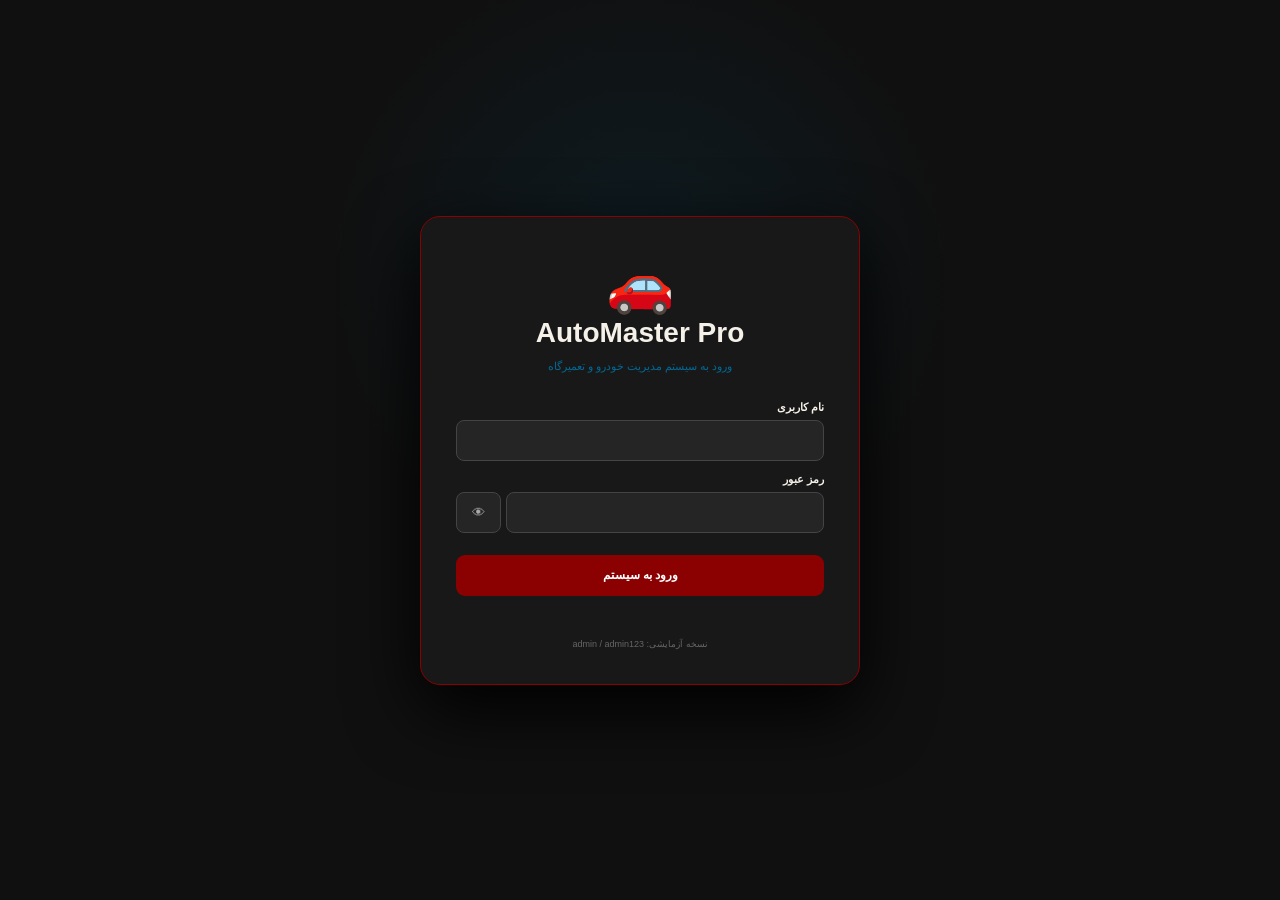
<file: index.html>
<!doctype html>
<html lang="fa" dir="rtl"><head><meta charset="UTF-8"><meta name="viewport" content="width=device-width,initial-scale=1"><title>AutoMaster Pro</title><link rel="stylesheet" href="style.css"></head><body><script>if(sessionStorage.getItem('automaster_login')!=='1')location.replace('login.html');</script><aside class="sidebar"><div class="brand"><span>🚗</span><strong>AutoMaster</strong><small>PRO</small></div><button class="active">🏠 داشبورد</button><button>🚘 خودروها</button><button>👤 مشتریان</button><button>🔧 تعمیرات</button><button>👨‍🔧 مکانیک‌ها</button><button>📦 قطعات</button><button>💰 فاکتورها</button><button>👥 کاربران</button><button>📊 گزارش‌ها</button><button class="bottom">⚙ تنظیمات</button><button onclick="sessionStorage.removeItem('automaster_login');location.href='login.html'">↪ خروج</button></aside><main><header><div><h1>داشبورد مدیریت</h1><p>سیستم حرفه‌ای مدیریت خودرو و تعمیرگاه</p></div><div class="profile">👑 مدیر سیستم</div></header><section class="stats"><article><span>🚘</span><small>خودروها</small><b id="cars">0</b></article><article><span>👤</span><small>مشتریان</small><b id="customers">0</b></article><article><span>🔧</span><small>تعمیرات</small><b id="services">0</b></article><article><span>💰</span><small>درآمد</small><b id="income">0 تومان</b></article></section><section class="hero"><div class="car-art">🚘</div><div><label>خودروی منتخب</label><h2>AutoMaster Pro</h2><p>پرونده خودرو، اطلاعات مالک، تعمیرات، قطعات و فاکتورها را حرفه‌ای مدیریت کنید.</p><div class="chips"><i>عکس خودرو</i><i>پلاک</i><i>سال ساخت</i><i>رنگ</i><i>مالک</i></div></div></section><section class="modules"><div><b>مدیریت کامل</b><p>خودرو و مشتری</p></div><div><b>تعمیرگاه</b><p>سرویس و مکانیک</p></div><div><b>مالی</b><p>قطعات و فاکتورها</p></div><div><b>گزارش</b><p>آمار و درآمد</p></div></section><footer>AutoMaster Pro • سیستم مدیریت خودرو و تعمیرگاه</footer></main><script src="script.js"></script></body></html>
</file>
<file: style.css>
*{box-sizing:border-box}body{margin:0;background:#101010;color:#F5F1E8;font-family:Tahoma,Arial,sans-serif;min-height:100vh}.sidebar{position:fixed;right:0;top:0;width:245px;height:100vh;background:#0B0B0B;padding:25px 10px;display:flex;flex-direction:column;gap:5px;box-shadow:-15px 0 40px #000;z-index:5}.brand{text-align:center;margin-bottom:25px}.brand span{display:block;font-size:45px}.brand strong{display:block;font-size:22px}.brand small{color:#006994;font-weight:bold}.sidebar button{border:0;background:transparent;color:#F5F1E8;text-align:right;padding:13px 18px;border-radius:10px;font:600 13px Tahoma;cursor:pointer;transition:.2s}.sidebar button:hover,.sidebar button.active{background:#8B0000;transform:translateX(-3px)}.sidebar .bottom{margin-top:auto;color:#A8A8A8}main{margin-right:245px;padding:25px 35px;min-height:100vh}header{display:flex;justify-content:space-between;align-items:center;margin-bottom:25px}h1{font-size:28px;margin:0}header p{color:#006994;margin:8px 0}.profile{background:#181818;border:1px solid #006994;padding:12px 18px;border-radius:12px}.stats{display:grid;grid-template-columns:repeat(4,1fr);gap:15px}.stats article,.modules div,.report-box,.module-panel{background:linear-gradient(145deg,#1c1c1c,#121212);border:1px solid #333;border-radius:16px;padding:22px;box-shadow:inset 0 1px #444,0 15px 35px #000}.stats article:nth-child(odd){border-color:#8B0000}.stats article:nth-child(even){border-color:#006994}.stats span{font-size:28px;display:block}.stats small{color:#A8A8A8;display:block;margin-top:12px}.stats b{font-size:23px;display:block;margin-top:5px}.hero{margin-top:22px;min-height:330px;background:radial-gradient(circle at 25% 50%,#00699433,transparent 35%),linear-gradient(145deg,#202020,#121212);border:1px solid #006994;border-radius:22px;padding:35px;display:flex;align-items:center;gap:55px;box-shadow:0 25px 60px #000,inset 0 1px #444}.car-art{font-size:145px;filter:drop-shadow(0 25px 25px #000);transform:perspective(500px) rotateY(-10deg)}.hero label{color:#006994;font-weight:bold}.hero h2{font-size:32px;margin:10px 0}.hero p{color:#A8A8A8;line-height:2}.chips{display:flex;gap:8px;flex-wrap:wrap}.chips i{font-style:normal;background:#8B000033;border:1px solid #8B0000;padding:7px 12px;border-radius:20px;font-size:11px}.modules{display:grid;grid-template-columns:repeat(4,1fr);gap:15px;margin-top:22px}.modules div{padding:20px}.modules b{font-size:16px}.modules p{color:#A8A8A8;margin-bottom:0}.module-panel{min-height:450px}.module-toolbar{display:flex;gap:10px;margin-bottom:20px}.module-toolbar button,.report-box button{border:1px solid #444;background:#252525;color:#F5F1E8;border-radius:9px;padding:10px 18px;cursor:pointer;font:600 12px Tahoma}.module-toolbar .primary,.primary{background:#8B0000;border-color:#8B0000}.record-list{display:flex;flex-direction:column;gap:10px}.record{display:flex;align-items:center;justify-content:space-between;background:#252525;border:1px solid #333;border-radius:12px;padding:15px 18px}.record p{margin:7px 0 0;color:#A8A8A8;font-size:11px}.delete{background:#351515!important;border-color:#8B0000!important}.empty{text-align:center;color:#777;padding:100px 10px}.modal{position:fixed;inset:0;background:#000b;display:flex;align-items:center;justify-content:center;z-index:20}.modal-box{width:min(520px,90vw);max-height:90vh;overflow:auto;background:#181818;border:1px solid #006994;border-radius:18px;padding:28px;box-shadow:0 25px 80px #000;position:relative}.modal-box h2{margin-top:0}.modal-box label{display:block;margin:13px 0 6px;font-size:11px}.modal-box input{display:block;width:100%;padding:11px;background:#252525;color:#F5F1E8;border:1px solid #444;border-radius:8px;outline:none}.modal-box input:focus{border-color:#006994}.modal-box .save-record{width:100%;margin-top:22px;padding:12px;border-radius:9px;border:0;color:#fff;cursor:pointer}.close{position:absolute;left:15px;top:12px;background:none;border:0;color:#aaa;font-size:26px;cursor:pointer}.report-box{margin-top:20px;line-height:2}.report-box p{color:#bbb;border-bottom:1px solid #333;padding:8px}.login-page{display:flex;align-items:center;justify-content:center;min-height:100vh;background:radial-gradient(circle at 50% 30%,#00699422,transparent 35%),#101010}.login-box{width:min(440px,90vw);background:#181818;border:1px solid #8B0000;border-radius:20px;padding:35px;box-shadow:0 25px 70px #000;text-align:right}.login-logo{text-align:center;font-size:55px}.login-box h1{text-align:center}.login-box>p{text-align:center;color:#006994;font-size:11px;margin-bottom:28px}.login-box label{display:block;margin:12px 0 6px;font-size:11px;font-weight:bold}.login-box input{width:100%;background:#252525;color:#F5F1E8;border:1px solid #444;border-radius:8px;padding:12px;outline:none}.pass{display:flex;gap:5px}.pass input{flex:1}.pass button{background:#252525;color:#aaa;border:1px solid #444;border-radius:8px;width:45px;cursor:pointer}.login-btn{width:100%;margin-top:22px;background:#8B0000;color:#fff;border:0;border-radius:9px;padding:13px;font:bold 12px Tahoma;cursor:pointer}.login-box small{display:block;color:#e66;text-align:center;margin-top:10px;min-height:18px}.demo{color:#666;text-align:center;font-size:9px;margin-top:15px}footer{text-align:center;color:#666;font-size:11px;padding:28px}@media(max-width:900px){.sidebar{width:75px}.brand strong,.brand small,.sidebar button{font-size:0}.sidebar button:first-letter{font-size:20px}main{margin-right:75px;padding:18px}.stats,.modules{grid-template-columns:repeat(2,1fr)}.hero{flex-direction:column;text-align:center}.car-art{font-size:90px}}
</file>
